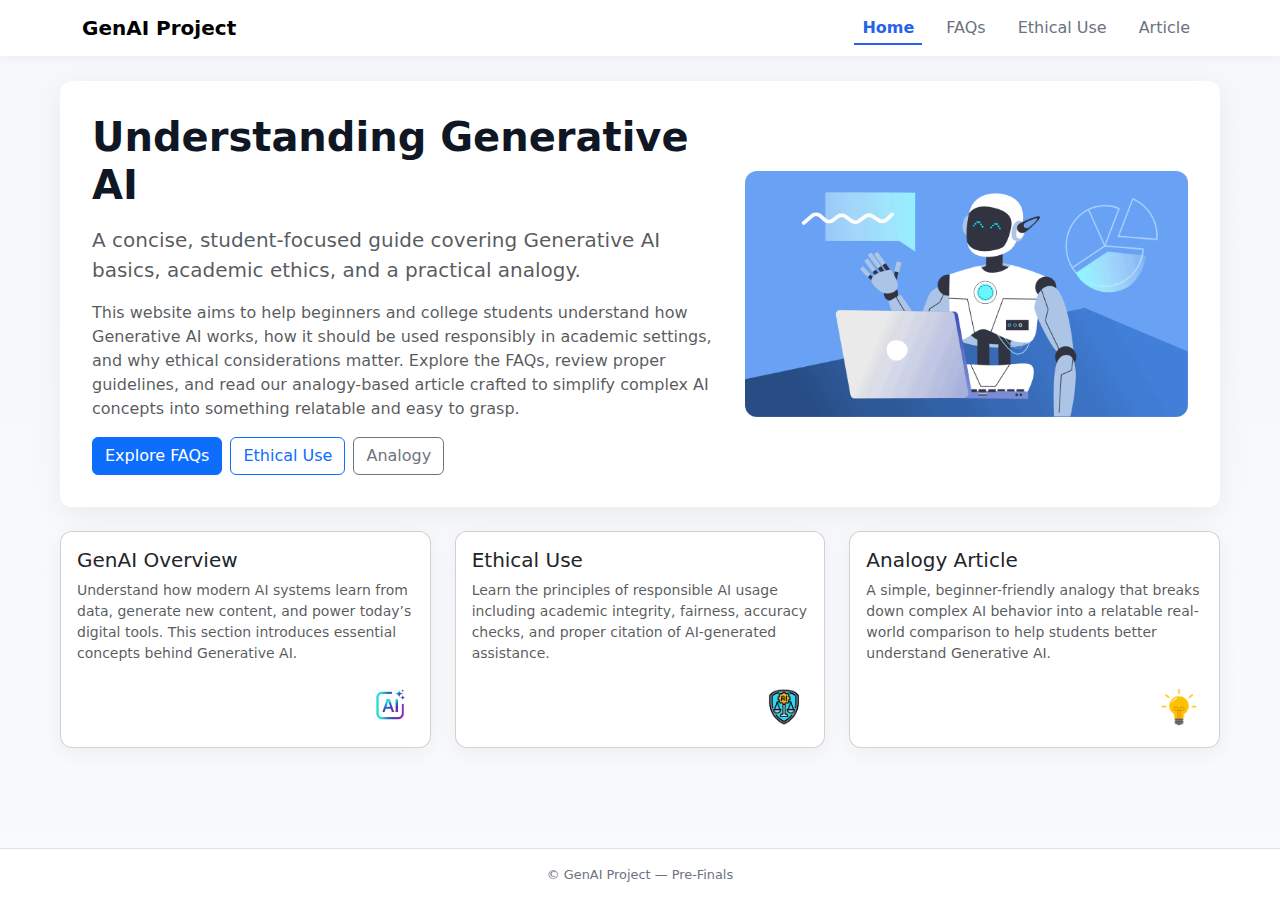
<file: index.html>
<!DOCTYPE html>
<html lang="en">
<head>
  <meta charset="utf-8" />
  <meta name="viewport" content="width=device-width,initial-scale=1" />
  <title>GenAI Project — Home</title>

  <link href="https://cdn.jsdelivr.net/npm/bootstrap@5.3.2/dist/css/bootstrap.min.css" rel="stylesheet">
  <link rel="stylesheet" href="assets/css/style.css">
</head>
<body>

  <nav class="navbar navbar-expand-lg no-collapse">
    <div class="container">
      <a class="navbar-brand fw-semibold" href="index.html">GenAI Project</a>
      <div class="navbar-collapse">
        <ul class="navbar-nav ms-auto gap-3">
          <li class="nav-item"><a class="nav-link active" href="index.html">Home</a></li>
          <li class="nav-item"><a class="nav-link" href="faq.html">FAQs</a></li>
          <li class="nav-item"><a class="nav-link" href="ethics.html">Ethical Use</a></li>
          <li class="nav-item"><a class="nav-link" href="article.html">Article</a></li>
        </ul>
      </div>
    </div>
  </nav>

  <main class="container page-wrap">

    <section class="hero mb-4 reveal">
      <div class="row align-items-center">

        <div class="col-lg-7">
          <h1 class="mb-3">Understanding Generative AI</h1>

          <p class="lead text-muted">
            A concise, student-focused guide covering Generative AI basics, academic ethics,
            and a practical analogy.
          </p>

          <p class="text-muted">
            This website aims to help beginners and college students understand how Generative AI works, how it
            should be used responsibly in academic settings, and why ethical considerations matter. Explore the FAQs,
            review proper guidelines, and read our analogy-based article crafted to simplify complex AI concepts into
            something relatable and easy to grasp.
          </p>

          <div class="mt-3 d-flex gap-2">
            <a href="faq.html" class="btn btn-primary">Explore FAQs</a>
            <a href="ethics.html" class="btn btn-outline-primary">Ethical Use</a>
            <a href="article.html" class="btn btn-outline-secondary">Analogy</a>
          </div>
        </div>

        <div class="col-lg-5 text-lg-end d-none d-lg-block">
          <img src="assets/imgs/generative-ai-featured-image.png" class="hero-img" alt="Generative AI illustration">
        </div>

      </div>
    </section>

    <section class="features reveal">
      <div class="row g-4">

        <div class="col-md-4">
          <div class="card h-100 card-brief p-3 d-flex justify-content-between">
            <div>
              <h5 class="mb-2">GenAI Overview</h5>
              <p class="text-muted small mb-0">
                Understand how modern AI systems learn from data, generate new content, and power today’s digital tools.
                This section introduces essential concepts behind Generative AI.
              </p>
            </div>

            <div class="text-end mt-3">
              <img src="assets/imgs/adobe-express-file.png" width="48" alt="GenAI Overview icon">
            </div>
          </div>
        </div>

        <div class="col-md-4">
          <div class="card h-100 card-brief p-3 d-flex justify-content-between">
            <div>
              <h5 class="mb-2">Ethical Use</h5>
              <p class="text-muted small mb-0">
                Learn the principles of responsible AI usage including academic integrity, fairness, accuracy checks,
                and proper citation of AI-generated assistance.
              </p>
            </div>

            <div class="text-end mt-3">
              <img src="assets/imgs/ethical-use.png" width="48" alt="Ethical Use icon">
            </div>
          </div>
        </div>

        <div class="col-md-4">
          <div class="card h-100 card-brief p-3 d-flex justify-content-between">
            <div>
              <h5 class="mb-2">Analogy Article</h5>
              <p class="text-muted small mb-0">
                A simple, beginner-friendly analogy that breaks down complex AI behavior into a relatable real-world
                comparison to help students better understand Generative AI.
              </p>
            </div>

            <div class="text-end mt-3">
              <img src="assets/imgs/light.png" width="48" alt="Analogy icon">
            </div>
          </div>
        </div>

      </div>
    </section>

  </main>

  <footer class="bg-white border-top py-3">
    <div class="container text-center small">
      © <span id="yr"></span> GenAI Project — Pre-Finals
    </div>
  </footer>

  <script src="https://cdn.jsdelivr.net/npm/bootstrap@5.3.2/dist/js/bootstrap.bundle.min.js"></script>
  <script src="assets/js/script.js"></script>

</body>
</html>
</file>
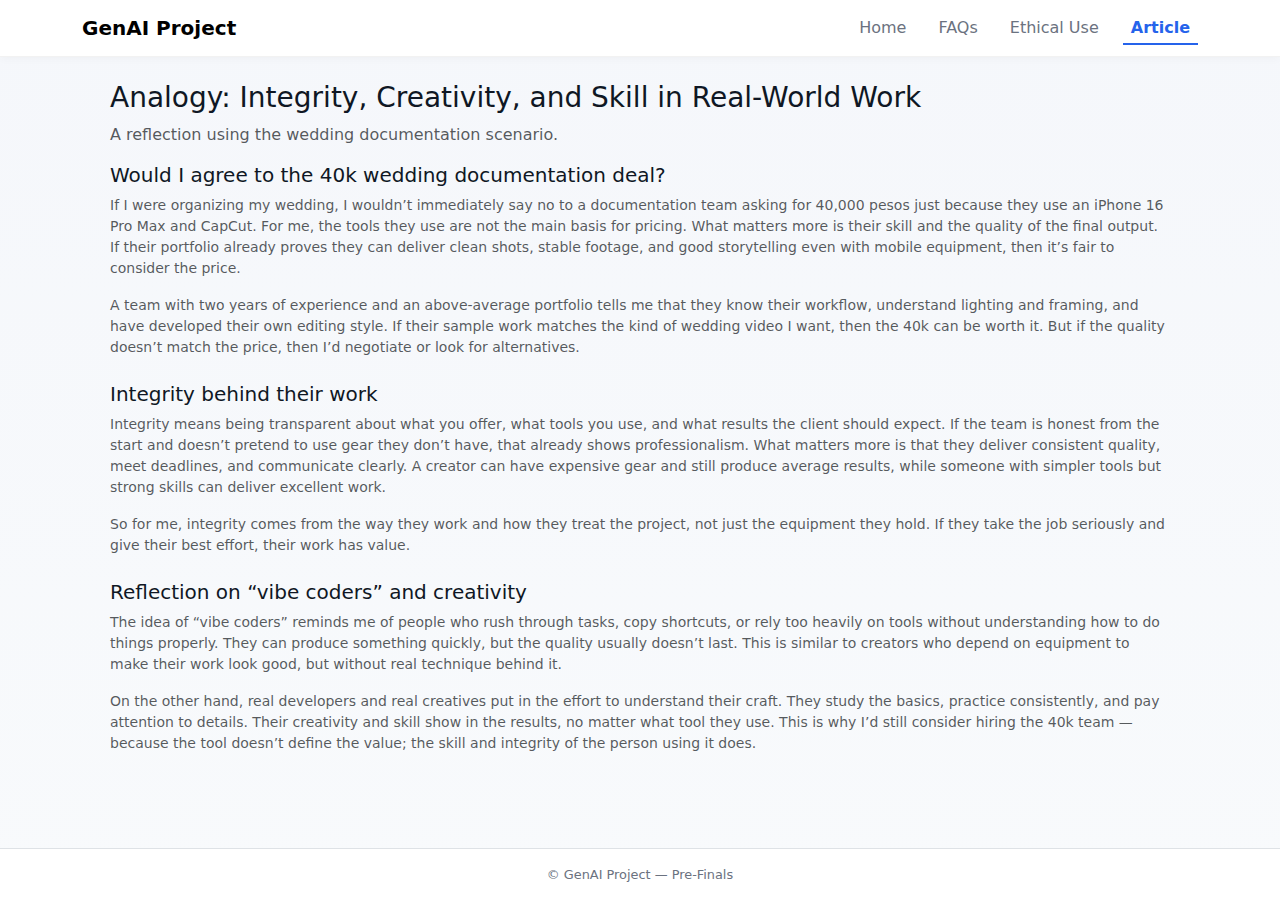
<file: article.html>
<!DOCTYPE html>
<html lang="en">
<head>
  <meta charset="utf-8" />
  <meta name="viewport" content="width=device-width,initial-scale=1" />
  <title>GenAI Project — Analogy Article</title>

  <link href="https://cdn.jsdelivr.net/npm/bootstrap@5.3.2/dist/css/bootstrap.min.css" rel="stylesheet">
  <link rel="stylesheet" href="assets/css/style.css">
</head>
<body>

  <nav class="navbar navbar-expand-lg no-collapse">
    <div class="container">
      <a class="navbar-brand fw-semibold" href="index.html">GenAI Project</a>
      <div class="navbar-collapse">
        <ul class="navbar-nav ms-auto gap-3">
          <li class="nav-item"><a class="nav-link" href="index.html">Home</a></li>
          <li class="nav-item"><a class="nav-link" href="faq.html">FAQs</a></li>
          <li class="nav-item"><a class="nav-link" href="ethics.html">Ethical Use</a></li>
          <li class="nav-item"><a class="nav-link" href="article.html">Article</a></li>
        </ul>
      </div>
    </div>
  </nav>

  <main class="container page-wrap" style="max-width:1100px;">
    <header class="mb-3 reveal">
      <h1 class="h3 mb-2">Analogy: Integrity, Creativity, and Skill in Real-World Work</h1>
      <p class="text-muted mb-0">A reflection using the wedding documentation scenario.</p>
    </header>

    <section class="mb-4 reveal">
      <h2 class="h5">Would I agree to the 40k wedding documentation deal?</h2>
      <p class="text-muted small">If I were organizing my wedding, I wouldn’t immediately say no to a documentation team asking for 40,000 pesos just because they use an iPhone 16 Pro Max and CapCut. For me, the tools they use are not the main basis for pricing. What matters more is their skill and the quality of the final output. If their portfolio already proves they can deliver clean shots, stable footage, and good storytelling even with mobile equipment, then it’s fair to consider the price.</p>
      <p class="text-muted small mb-0">A team with two years of experience and an above-average portfolio tells me that they know their workflow, understand lighting and framing, and have developed their own editing style. If their sample work matches the kind of wedding video I want, then the 40k can be worth it. But if the quality doesn’t match the price, then I’d negotiate or look for alternatives.</p>
    </section>

    <section class="mb-4 reveal">
      <h2 class="h5">Integrity behind their work</h2>
      <p class="text-muted small">Integrity means being transparent about what you offer, what tools you use, and what results the client should expect. If the team is honest from the start and doesn’t pretend to use gear they don’t have, that already shows professionalism. What matters more is that they deliver consistent quality, meet deadlines, and communicate clearly. A creator can have expensive gear and still produce average results, while someone with simpler tools but strong skills can deliver excellent work.</p>
      <p class="text-muted small mb-0">So for me, integrity comes from the way they work and how they treat the project, not just the equipment they hold. If they take the job seriously and give their best effort, their work has value.</p>
    </section>

    <section class="mb-4 reveal">
      <h2 class="h5">Reflection on “vibe coders” and creativity</h2>
      <p class="text-muted small">The idea of “vibe coders” reminds me of people who rush through tasks, copy shortcuts, or rely too heavily on tools without understanding how to do things properly. They can produce something quickly, but the quality usually doesn’t last. This is similar to creators who depend on equipment to make their work look good, but without real technique behind it.</p>
      <p class="text-muted small mb-0">On the other hand, real developers and real creatives put in the effort to understand their craft. They study the basics, practice consistently, and pay attention to details. Their creativity and skill show in the results, no matter what tool they use. This is why I’d still consider hiring the 40k team — because the tool doesn’t define the value; the skill and integrity of the person using it does.</p>
    </section>

  </main>

  <footer class="bg-white border-top py-3">
    <div class="container text-center small">
      © <span id="yr"></span> GenAI Project — Pre-Finals
    </div>
  </footer>

  <script src="https://cdn.jsdelivr.net/npm/bootstrap@5.3.2/dist/js/bootstrap.bundle.min.js"></script>
  <script src="assets/js/script.js"></script>
</body>
</html>
</file>
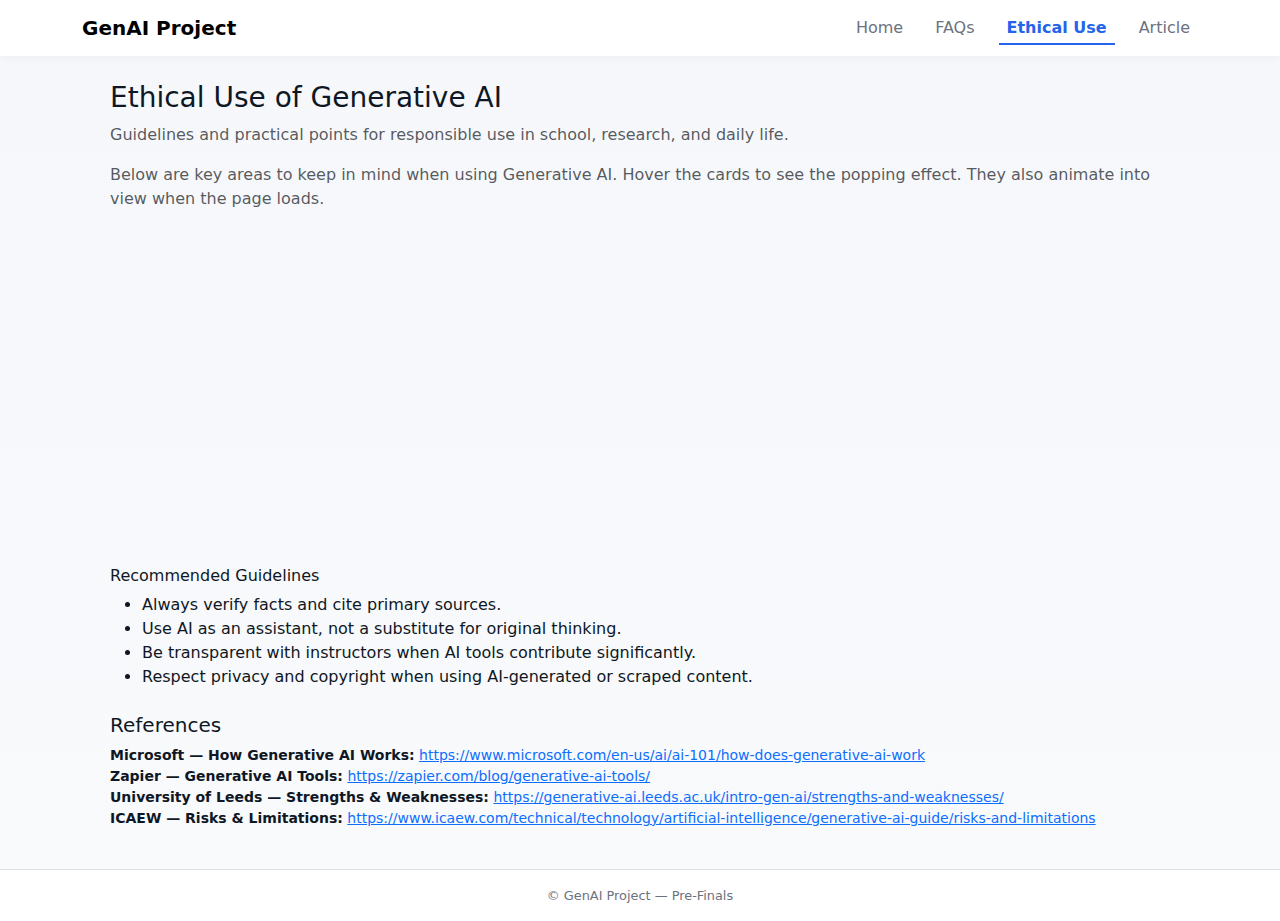
<file: ethics.html>
<!DOCTYPE html>
<html lang="en">
<head>
  <meta charset="utf-8" />
  <meta name="viewport" content="width=device-width,initial-scale=1" />
  <title>GenAI Project — Ethical Use</title>

  <link href="https://cdn.jsdelivr.net/npm/bootstrap@5.3.2/dist/css/bootstrap.min.css" rel="stylesheet">
  <link rel="stylesheet" href="assets/css/style.css">
  <style>
    @keyframes pop {
      0%   { opacity: 0; transform: translateY(18px) scale(0.98); }
      60%  { opacity: 1; transform: translateY(-6px) scale(1.03); }
      100% { opacity: 1; transform: translateY(0) scale(1); }
    }

    .info-card.pop {
      animation: pop .48s cubic-bezier(.2,.9,.2,1) forwards;
      will-change: transform, opacity;
    }

    .info-card {
      opacity: 0; 
      transform-origin: center;
    }

    .info-card:hover {
      transform: translateY(-8px) scale(1.03);
      box-shadow: 0 20px 44px rgba(0,0,0,0.11);
    }

    .info-icon {
      width:42px;
      height:42px;
      object-fit:contain;
      margin-bottom:.6rem;
      display:inline-block;
      vertical-align:middle;
    }
  </style>
</head>
<body>

  <nav class="navbar navbar-expand-lg no-collapse">
    <div class="container">
      <a class="navbar-brand fw-semibold" href="index.html">GenAI Project</a>
      <div class="navbar-collapse">
        <ul class="navbar-nav ms-auto gap-3">
          <li class="nav-item"><a class="nav-link" href="index.html">Home</a></li>
          <li class="nav-item"><a class="nav-link" href="faq.html">FAQs</a></li>
          <li class="nav-item"><a class="nav-link active" href="ethics.html">Ethical Use</a></li>
          <li class="nav-item"><a class="nav-link" href="article.html">Article</a></li>
        </ul>
      </div>
    </div>
  </nav>

  <main class="container page-wrap" style="max-width:1100px;">

    <header class="mb-3 reveal">
      <h1 class="h3 mb-2">Ethical Use of Generative AI</h1>
      <p class="text-muted mb-0">Guidelines and practical points for responsible use in school, research, and daily life.</p>
    </header>

    <section class="mb-4 reveal">
      <p class="text-muted">Below are key areas to keep in mind when using Generative AI. Hover the cards to see the popping effect. They also animate into view when the page loads.</p>

      <div class="info-grid" aria-live="polite">
        <div class="info-card" role="article" tabindex="0">
          <div class="d-flex align-items-start gap-3">
            <div>
              <img class="info-icon" src="assets/imgs/book.png" alt="Academic icon">
            </div>
            <div>
              <h5 class="mb-1">Responsible Use in the Academe</h5>
              <p class="small text-muted mb-0">Use AI tools to support learning — for brainstorming, drafting, or checking — but always add your own analysis, verify outputs, and cite AI assistance when required by your school.</p>
            </div>
          </div>
        </div>

        <div class="info-card" role="article" tabindex="0">
          <div class="d-flex align-items-start gap-3">
            <div>
              <img class="info-icon" src="assets/imgs/plagiarism.png" alt="Plagiarism icon">
            </div>
            <div>
              <h5 class="mb-1">Avoiding Plagiarism & Misuse</h5>
              <p class="small text-muted mb-0">Do not submit AI-generated content as your own work. Paraphrase, add original thought, and acknowledge tools used. When in doubt, ask your instructor for allowed uses.</p>
            </div>
          </div>
        </div>

        <div class="info-card" role="article" tabindex="0">
          <div class="d-flex align-items-start gap-3">
            <div>
              <img class="info-icon" src="assets/imgs/verified.png" alt="Verification icon">
            </div>
            <div>
              <h5 class="mb-1">Accuracy & Verification</h5>
              <p class="small text-muted mb-0">AI can hallucinate or provide outdated/incorrect facts. Always cross-check important claims with reputable sources and include citations for factual statements.</p>
            </div>
          </div>
        </div>

        <div class="info-card" role="article" tabindex="0">
          <div class="d-flex align-items-start gap-3">
            <div>
              <img class="info-icon" src="assets/imgs/fair.png" alt="Fairness icon">
            </div>
            <div>
              <h5 class="mb-1">Bias & Fairness</h5>
              <p class="small text-muted mb-0">Models reflect patterns in their training data. Be mindful of biased outputs and evaluate AI suggestions especially in topics affecting people or communities.</p>
            </div>
          </div>
        </div>
      </div>

      <div class="mt-4">
        <h2 class="h6">Recommended Guidelines</h2>
        <ul>
          <li>Always verify facts and cite primary sources.</li>
          <li>Use AI as an assistant, not a substitute for original thinking.</li>
          <li>Be transparent with instructors when AI tools contribute significantly.</li>
          <li>Respect privacy and copyright when using AI-generated or scraped content.</li>
        </ul>
      </div>
    </section>

    <section class="mt-4 reveal">
      <h2 class="h5">References</h2>
      <ul class="list-unstyled small">
        <li><strong>Microsoft — How Generative AI Works:</strong>  
          <a href="https://www.microsoft.com/en-us/ai/ai-101/how-does-generative-ai-work" target="_blank" rel="noopener">https://www.microsoft.com/en-us/ai/ai-101/how-does-generative-ai-work</a>
        </li>
        <li><strong>Zapier — Generative AI Tools:</strong>  
          <a href="https://zapier.com/blog/generative-ai-tools/" target="_blank" rel="noopener">https://zapier.com/blog/generative-ai-tools/</a>
        </li>
        <li><strong>University of Leeds — Strengths & Weaknesses:</strong>  
          <a href="https://generative-ai.leeds.ac.uk/intro-gen-ai/strengths-and-weaknesses/" target="_blank" rel="noopener">https://generative-ai.leeds.ac.uk/intro-gen-ai/strengths-and-weaknesses/</a>
        </li>
        <li><strong>ICAEW — Risks & Limitations:</strong>  
          <a href="https://www.icaew.com/technical/technology/artificial-intelligence/generative-ai-guide/risks-and-limitations" target="_blank" rel="noopener">https://www.icaew.com/technical/technology/artificial-intelligence/generative-ai-guide/risks-and-limitations</a>
        </li>
      </ul>
    </section>

  </main>

  <footer class="bg-white border-top py-3">
    <div class="container text-center small">
      © <span id="yr"></span> GenAI Project — Pre-Finals
    </div>
  </footer>

  <script src="https://cdn.jsdelivr.net/npm/bootstrap@5.3.2/dist/js/bootstrap.bundle.min.js"></script>
  <script src="assets/js/script.js"></script>

  <script>

    document.addEventListener('DOMContentLoaded', function () {
      const cards = document.querySelectorAll('.info-card');
      cards.forEach((card, i) => {
        const delay = i * 100;
        setTimeout(() => {
          card.classList.add('pop');
        }, delay);
      });
    });
  </script>
</body>
</html>
</file>
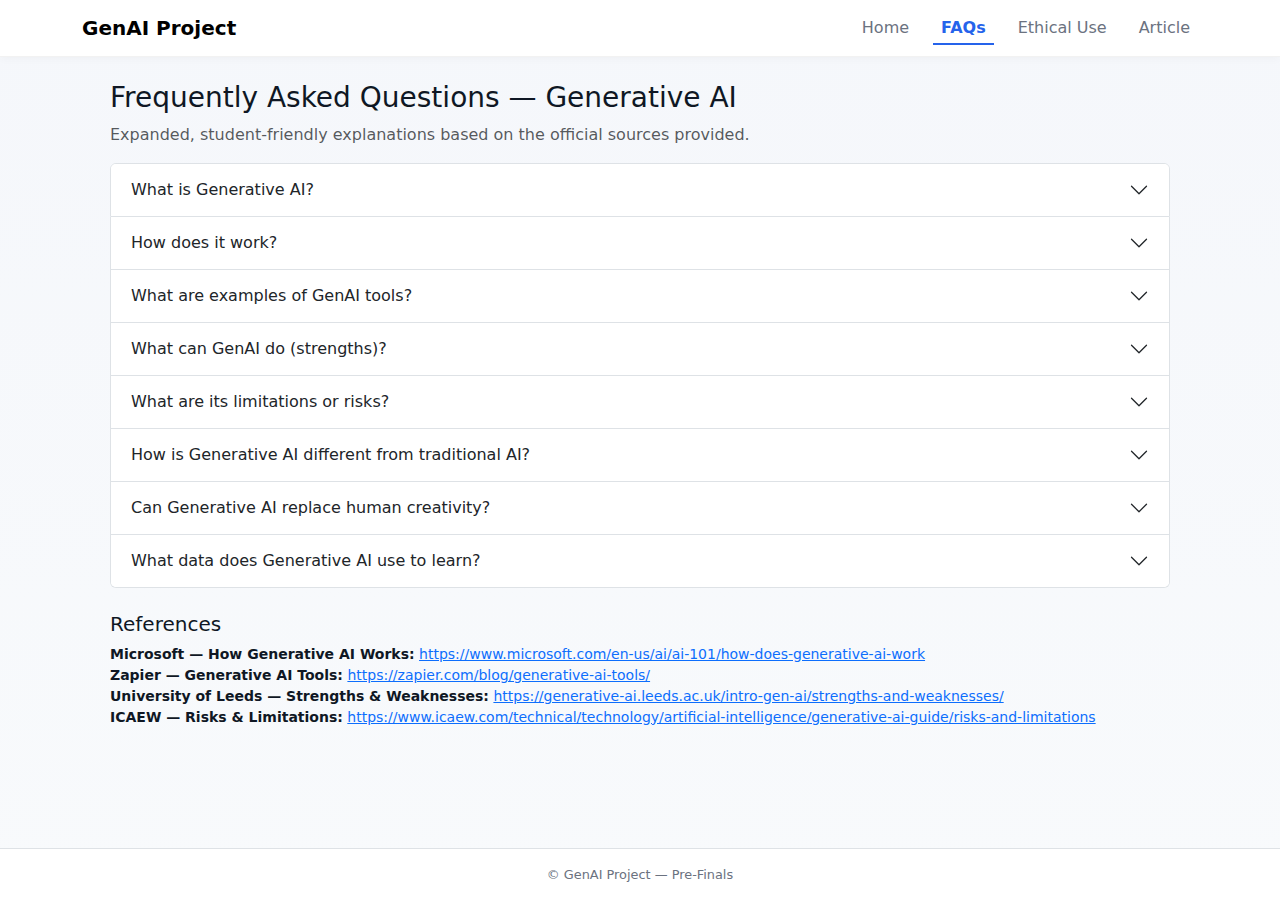
<file: faq.html>
<!DOCTYPE html>
<html lang="en">
<head>
  <meta charset="utf-8" />
  <meta name="viewport" content="width=device-width,initial-scale=1" />
  <title>GenAI Project — FAQs</title>

  <link href="https://cdn.jsdelivr.net/npm/bootstrap@5.3.2/dist/css/bootstrap.min.css" rel="stylesheet">
  <link rel="stylesheet" href="assets/css/style.css">
</head>
<body>

  <nav class="navbar navbar-expand-lg no-collapse">
    <div class="container">
      <a class="navbar-brand fw-semibold" href="index.html">GenAI Project</a>
      <div class="navbar-collapse">
        <ul class="navbar-nav ms-auto gap-3">
          <li class="nav-item"><a class="nav-link" href="index.html">Home</a></li>
          <li class="nav-item"><a class="nav-link" href="faq.html">FAQs</a></li>
          <li class="nav-item"><a class="nav-link" href="ethics.html">Ethical Use</a></li>
          <li class="nav-item"><a class="nav-link" href="article.html">Article</a></li>
        </ul>
      </div>
    </div>
  </nav>

  <main class="container page-wrap" style="max-width:1100px;">

    <header class="mb-3 reveal">
      <h1 class="h3 mb-2">Frequently Asked Questions — Generative AI</h1>
      <p class="text-muted mb-0">Expanded, student-friendly explanations based on the official sources provided.</p>
    </header>

    <section class="mb-4 reveal">
      <div class="accordion" id="faqAccordion">

        <div class="accordion-item">
          <h2 class="accordion-header" id="q1">
            <button class="accordion-button collapsed" type="button" data-bs-toggle="collapse" data-bs-target="#collapse1">
              What is Generative AI?
            </button>
          </h2>
          <div id="collapse1" class="accordion-collapse collapse" data-bs-parent="#faqAccordion">
            <div class="accordion-body">
              <p>Generative AI refers to systems designed to produce new content — text, images, audio, videos, or even code — by learning from large datasets. Unlike traditional AI that mainly classifies or predicts, generative models “create” something new based on patterns learned during training.</p>
              <p>According to Microsoft’s AI 101 resource, Generative AI works by identifying structures in training data and then using those learned patterns to output original responses. These outputs aren’t random; they follow statistical relationships that the model learned, which is why the content can feel coherent and relevant to the prompt given.</p>
            </div>
          </div>
        </div>

        <div class="accordion-item">
          <h2 class="accordion-header" id="q2">
            <button class="accordion-button collapsed" type="button" data-bs-toggle="collapse" data-bs-target="#collapse2">
              How does it work?
            </button>
          </h2>
          <div id="collapse2" class="accordion-collapse collapse" data-bs-parent="#faqAccordion">
            <div class="accordion-body">
              <p>Generative AI models — especially large language models (LLMs) — work by predicting the most likely next token or piece of data. Microsoft explains that these models undergo two stages: *training* and *inference*. During training, the model processes billions of examples, learning how words, sentences, and ideas connect. It essentially learns probability patterns in human language.</p>
              <p>During inference (when a user types a prompt), the model uses what it learned to generate new content. A key factor is the “transformer architecture,” which allows the AI to understand context efficiently. The output depends on sampling methods like temperature and top-k, which shape how creative or factual the response becomes.</p>
            </div>
          </div>
        </div>

        <div class="accordion-item">
          <h2 class="accordion-header" id="q3">
            <button class="accordion-button collapsed" type="button" data-bs-toggle="collapse" data-bs-target="#collapse3">
              What are examples of GenAI tools?
            </button>
          </h2>
          <div id="collapse3" class="accordion-collapse collapse" data-bs-parent="#faqAccordion">
            <div class="accordion-body">
              <p>Based on the Zapier resource, examples of generative AI tools include text-generation models (ChatGPT, Claude, Gemini), image generators (Midjourney, DALL·E), video tools (RunwayML), coding assistants (GitHub Copilot), and audio/music generators. These platforms use their own generative models to create content in different formats.</p>
              <p>Zapier highlights that these tools help with productivity, creativity, automation, and prototyping. Many apps now integrate AI features directly into their services, making generative AI accessible even to people with no technical background — writers, designers, students, and business owners can all benefit from its capabilities.</p>
            </div>
          </div>
        </div>

        <div class="accordion-item">
          <h2 class="accordion-header" id="q4">
            <button class="accordion-button collapsed" type="button" data-bs-toggle="collapse" data-bs-target="#collapse4">
              What can GenAI do (strengths)?
            </button>
          </h2>
          <div id="collapse4" class="accordion-collapse collapse" data-bs-parent="#faqAccordion">
            <div class="accordion-body">
              <p>The University of Leeds states that generative AI is very effective for producing drafts quickly, summarizing long information, generating ideas, enhancing creativity, and providing immediate examples for learning. It can handle repetitive writing tasks, propose solutions, or create unique outputs such as images or charts.</p>
              <p>Its strength comes from speed and scale — it can process and generate huge amounts of information much faster than humans. Leeds also emphasizes that GenAI works best when paired with human review, meaning it amplifies productivity but should not fully replace critical thinking or decision-making.</p>
            </div>
          </div>
        </div>

        <div class="accordion-item">
          <h2 class="accordion-header" id="q5">
            <button class="accordion-button collapsed" type="button" data-bs-toggle="collapse" data-bs-target="#collapse5">
              What are its limitations or risks?
            </button>
          </h2>
          <div id="collapse5" class="accordion-collapse collapse" data-bs-parent="#faqAccordion">
            <div class="accordion-body">
              <p>The ICAEW article highlights major limitations such as hallucination (AI generating false but confident-sounding information), bias from training data, lack of transparency, and potential copyright issues. Because models are trained on huge datasets with unknown origins, they may unintentionally reproduce inaccurate or biased content.</p>
              <p>Another risk is over-reliance. ICAEW notes that users may assume AI is always correct, which can lead to the spread of misinformation. Verification and human oversight are essential — especially in academic, legal, or technical tasks where accuracy matters.</p>
            </div>
          </div>
        </div>

        <div class="accordion-item">
          <h2 class="accordion-header" id="q6">
            <button class="accordion-button collapsed" type="button" data-bs-toggle="collapse" data-bs-target="#collapse6">
              How is Generative AI different from traditional AI?
            </button>
          </h2>
          <div id="collapse6" class="accordion-collapse collapse" data-bs-parent="#faqAccordion">
            <div class="accordion-body">
              <p>Traditional AI systems are typically designed to classify, predict, or optimize based on existing data — for example, spam filters that categorize emails or recommendation engines that suggest products. These systems analyze inputs and produce a decision or classification.</p>
              <p>Generative AI, on the other hand, creates entirely new content. Instead of just recognizing patterns, it uses those patterns to produce original outputs like text, images, music, or code. While traditional AI might tell you "this email is spam," generative AI can write a completely new email from scratch.</p>
            </div>
          </div>
        </div>

        <div class="accordion-item">
          <h2 class="accordion-header" id="q7">
            <button class="accordion-button collapsed" type="button" data-bs-toggle="collapse" data-bs-target="#collapse7">
              Can Generative AI replace human creativity?
            </button>
          </h2>
          <div id="collapse7" class="accordion-collapse collapse" data-bs-parent="#faqAccordion">
            <div class="accordion-body">
              <p>Generative AI is a powerful tool that can assist and augment human creativity, but it cannot fully replace it. AI generates content based on patterns learned from existing human-created works — it remixes and recombines, but it doesn't truly "understand" or have original intent the way humans do.</p>
              <p>Human creativity involves emotion, lived experience, cultural context, and intentional meaning. AI can help brainstorm ideas, generate drafts, or explore variations quickly, but the final creative direction, judgment, and purpose still come from humans. Think of GenAI as a creative assistant, not a replacement.</p>
            </div>
          </div>
        </div>

        <div class="accordion-item">
          <h2 class="accordion-header" id="q8">
            <button class="accordion-button collapsed" type="button" data-bs-toggle="collapse" data-bs-target="#collapse8">
              What data does Generative AI use to learn?
            </button>
          </h2>
          <div id="collapse8" class="accordion-collapse collapse" data-bs-parent="#faqAccordion">
            <div class="accordion-body">
              <p>Generative AI models are trained on massive datasets collected from the internet and other sources. This includes books, articles, websites, images, code repositories, and more. The exact composition of training data varies by model and is often not fully disclosed by companies.</p>
              <p>This raises important considerations: the AI may have learned from copyrighted material, biased content, or outdated information. Users should be aware that AI outputs reflect the patterns in its training data, which is why verification and critical thinking remain essential when using AI-generated content.</p>
            </div>
          </div>
        </div>

      </div>
    </section>

    <section class="mt-4 reveal">
      <h2 class="h5">References</h2>
      <ul class="list-unstyled small">
        <li><strong>Microsoft — How Generative AI Works:</strong>  
          <a href="https://www.microsoft.com/en-us/ai/ai-101/how-does-generative-ai-work" target="_blank">https://www.microsoft.com/en-us/ai/ai-101/how-does-generative-ai-work</a>
        </li>
        <li><strong>Zapier — Generative AI Tools:</strong>  
          <a href="https://zapier.com/blog/generative-ai-tools/" target="_blank">https://zapier.com/blog/generative-ai-tools/</a>
        </li>
        <li><strong>University of Leeds — Strengths & Weaknesses:</strong>  
          <a href="https://generative-ai.leeds.ac.uk/intro-gen-ai/strengths-and-weaknesses/" target="_blank">https://generative-ai.leeds.ac.uk/intro-gen-ai/strengths-and-weaknesses/</a>
        </li>
        <li><strong>ICAEW — Risks & Limitations:</strong>  
          <a href="https://www.icaew.com/technical/technology/artificial-intelligence/generative-ai-guide/risks-and-limitations" target="_blank">https://www.icaew.com/technical/technology/artificial-intelligence/generative-ai-guide/risks-and-limitations</a>
        </li>
      </ul>
    </section>

  </main>

  <footer class="bg-white border-top py-3">
    <div class="container text-center small">
      © <span id="yr"></span> GenAI Project — Pre-Finals
    </div>
  </footer>

  <script src="https://cdn.jsdelivr.net/npm/bootstrap@5.3.2/dist/js/bootstrap.bundle.min.js"></script>
  <script src="assets/js/script.js"></script>
</body>
</html>
</file>
<file: assets/css/style.css>
html, body {
  height: 100%;
}

body {
  display: flex;
  flex-direction: column;
}

footer {
  margin-top: auto;
}

:root{
  --bg: #f5f7fb;
  --surface: #ffffff;
  --text: #0f1724;
  --muted: #6b7280;
  --accent: #2563eb;
  --accent-600: #1e40af;
  --card-shadow: 0 8px 30px rgba(16,24,40,0.06);
  --radius-md: 12px;
  --transition: .25s ease;
  --container-max: 1200px;
}

*{box-sizing:border-box}

body{
  margin:0;
  font-family: Inter, system-ui;
  background: linear-gradient(#f5f7fb,#f8fafc);
  color:var(--text);
}

.page-wrap{
  width:100%;
  max-width:var(--container-max);
  margin:1.5rem auto;
  padding:0 1.25rem;
}

.navbar{
  background:#fff;
  border-bottom:1px solid rgba(0,0,0,0.05);
  box-shadow:0 2px 8px rgba(0,0,0,0.03);
}
.navbar .nav-link{
  color:var(--muted);
  transition:color var(--transition);
}
.navbar .nav-link.active{
  color:var(--accent);
  font-weight:700;
  border-bottom:2px solid var(--accent);
  padding-bottom:3px;
}
.navbar.no-collapse .navbar-collapse{
  display:flex !important;
}

.hero{
  background:#fff;
  padding:2rem;
  border-radius:var(--radius-md);
  box-shadow:var(--card-shadow);
}
.hero h1{
  font-weight:700;
}
.hero-img{
  width:100%;
  max-width:480px;   
  height:auto;
  object-fit:cover;  
  border-radius:12px; 
}

.card-brief{
  background:#fff;
  border-radius:var(--radius-md);
  box-shadow:0 6px 22px rgba(0,0,0,0.05);
  padding:1.25rem;
  transition:.25s ease;
}
.card-brief:hover{
  transform:translateY(-6px);
  box-shadow:0 12px 32px rgba(0,0,0,0.08);
}

.feature-icon{
  width:55px;
  height:55px;
  margin-bottom:.7rem;
  object-fit:contain;
}

.info-grid{
  display:grid;
  grid-template-columns:1fr 1fr;
  gap:1.25rem;
  margin-top:1.5rem;
}

.info-card{
  background:#fff;
  border-radius:var(--radius-md);
  border:1px solid rgba(0,0,0,0.06);
  padding:1.25rem 1.4rem;
  box-shadow:0 8px 24px rgba(0,0,0,0.05);
  transition:transform .25s ease, box-shadow .25s ease;
}

.info-card:hover{
  transform: translateY(-10px) scale(1.03);
  box-shadow:0 16px 40px rgba(0,0,0,0.10);
}

.info-icon{
  width:42px;
  height:42px;
  object-fit:contain;
  margin-bottom:.6rem;
}

.reveal{
  opacity:0;
  transform:translateY(35px);
  transition: all .7s ease;
}
.reveal.visible{
  opacity:1;
  transform:translateY(0);
}

footer{
  background:#fff;
  border-top:1px solid rgba(0,0,0,0.05);
  padding:.9rem 0;
  text-align:center;
  margin-top:auto;
  color:var(--muted);
  font-size:.92rem;
}

@media(max-width:900px){
  .info-grid{
    grid-template-columns:1fr;
  }
  .hero-img{
    width:220px;
  }
}
</file>
